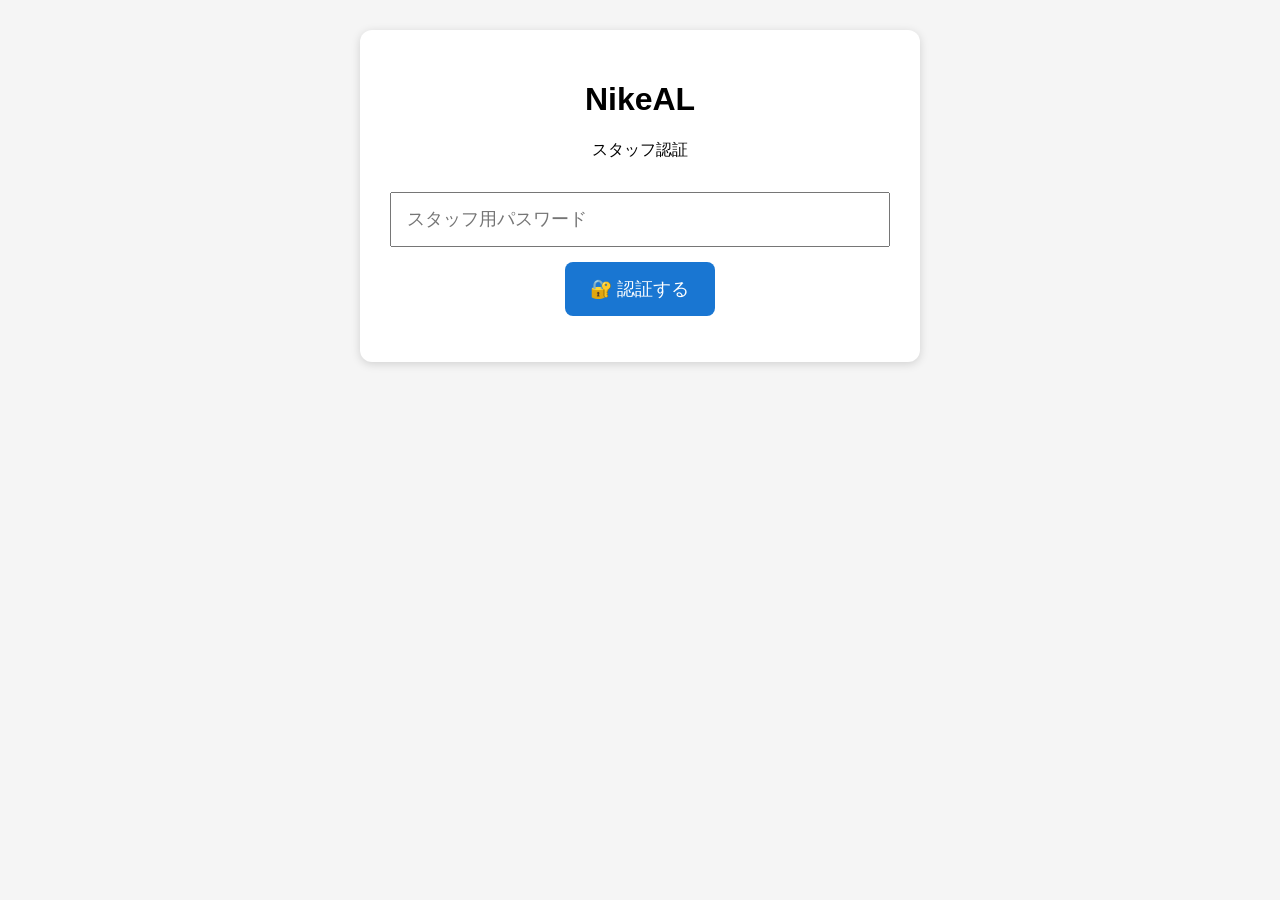
<file: index.html>
<!DOCTYPE html>

<html lang="ja">

<head>

  <meta charset="UTF-8">

  <meta name="viewport" content="width=device-width, initial-scale=1.0">

  <title>NikeAL 管理システム</title>

  <link rel="stylesheet" href="style.css">

</head>

<body>
  <script>
  const staffToken =
    localStorage.getItem("nikeal_staff_token");
  if(!staffToken){
    location.href = "staff-login.html";
  }
</script>

  <div class="container">

    <h1>NikeAL</h1>

    <p>管理システム</p>

    <button onclick="location.href='reception.html'">

      📷 QR受付

    </button>

    <button onclick="location.href='member.html'">

      👤 新規会員登録

    </button>

    <button onclick="location.href='search.html'">

      🔍 会員検索

    </button>

    <button onclick="location.href='history.html?v=2'">

      📖 レッスン履歴

    </button>

  </div>

</body>

</html>
</file>
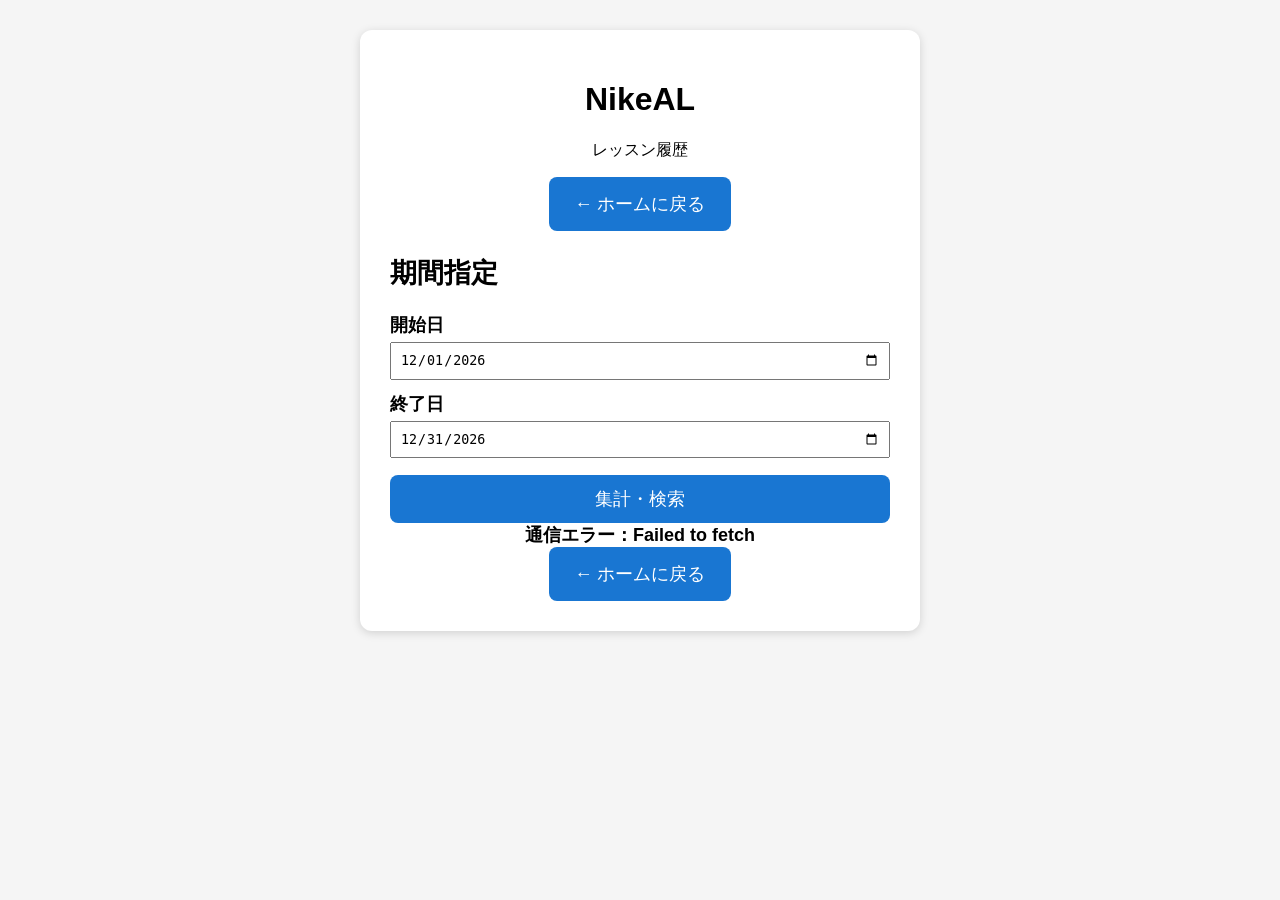
<file: history.html>
<!DOCTYPE html>

<html lang="ja">

<head>

  <meta charset="UTF-8">

  <meta name="viewport" content="width=device-width, initial-scale=1.0">

  <title>レッスン履歴 - NikeAL</title>

  <link rel="stylesheet" href="style.css">

</head>

<body>

  <div class="container">

    <h1>NikeAL</h1>
    <p>レッスン履歴</p>

    <button onclick="location.href='index.html'">
      ← ホームに戻る
    </button>
    
    <div id="result">
      履歴を取得しています...
    </div>

    <button onclick="location.href='index.html'">
      ← ホームに戻る
    </button>
  </div>

  <script src="history.js?v=2"></script>

</body>
</html>
</file>
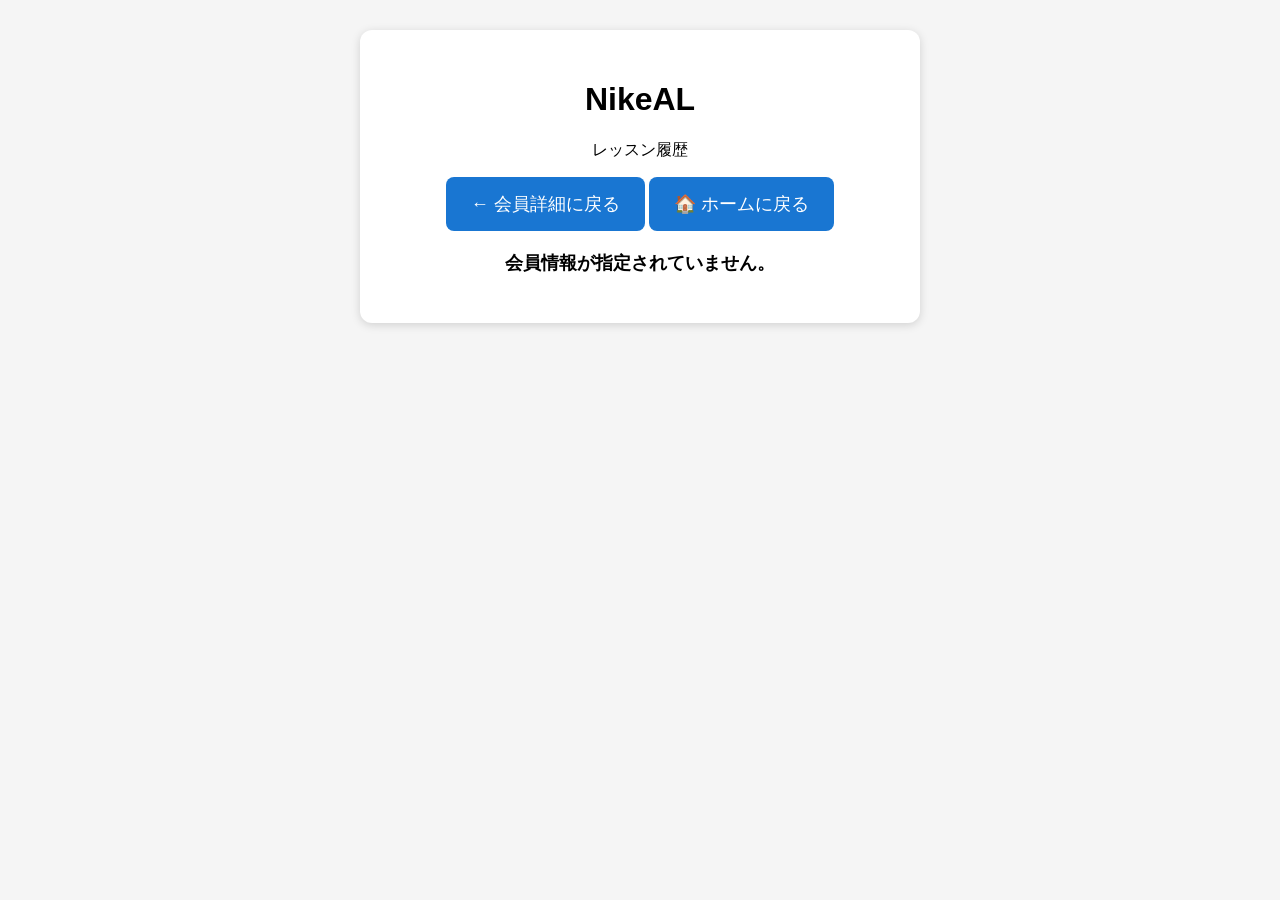
<file: lesson-history.html>
<!DOCTYPE html>

<html lang="ja">

<head>
  <meta charset="UTF-8">
  <meta name="viewport" content="width=device-width, initial-scale=1.0">
  <title>レッスン履歴 - NikeAL</title>
  <link rel="stylesheet" href="style.css">
</head>

<body>
  <div class="container">
    <h1>NikeAL</h1>
    <p>レッスン履歴</p>

    <button id="backButton">
      ← 会員詳細に戻る
    </button>

    <button onclick="location.href='index.html'">
      🏠 ホームに戻る
    </button>

    <div id="result">
      履歴を取得しています...
    </div>
  </div>

  <script src="lesson-history.js?v=1"></script>

</body>
</html>
</file>
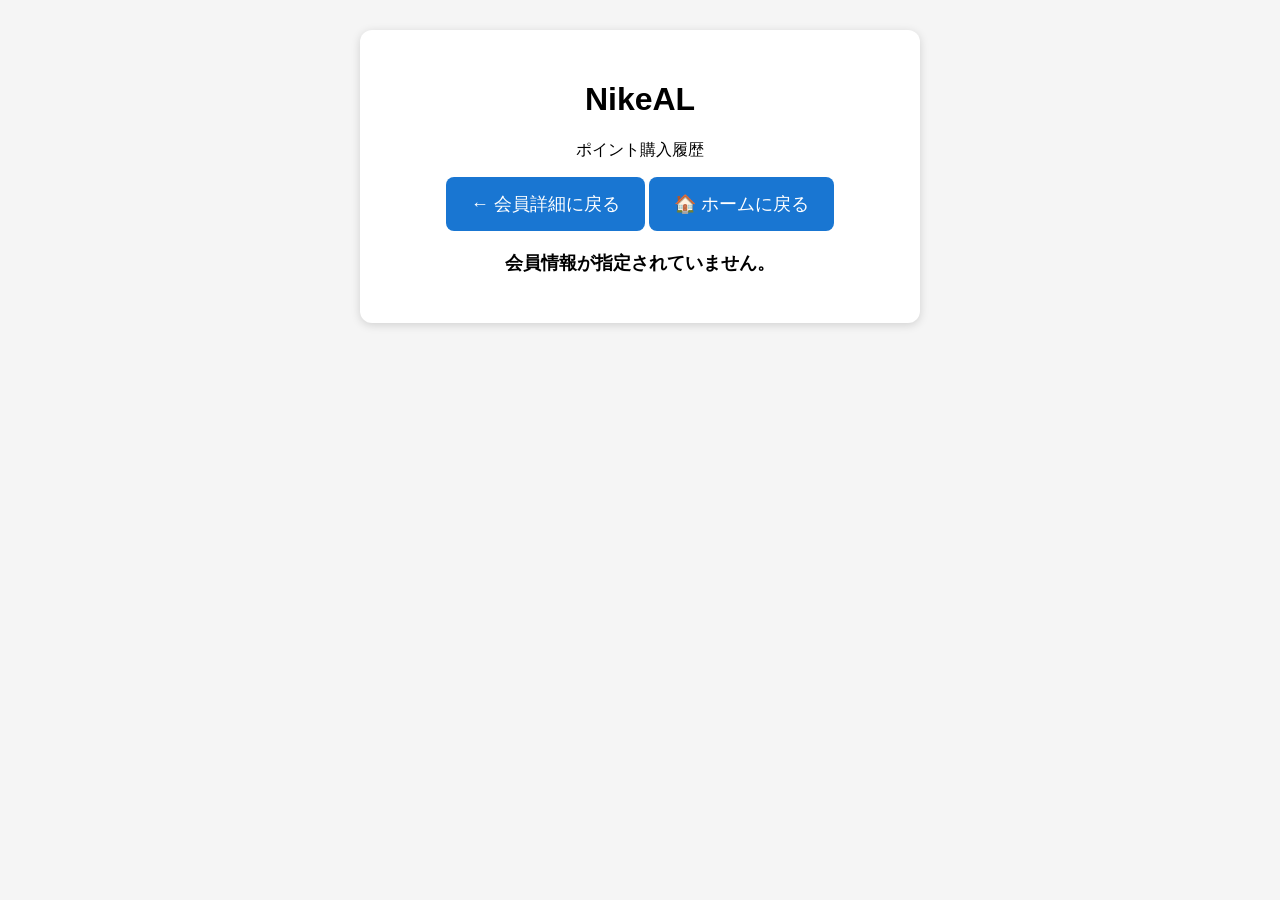
<file: point-history.html>
<!DOCTYPE html>

<html lang="ja">
<head>
  <meta charset="UTF-8">
  <meta name="viewport" content="width=device-width, initial-scale=1.0">
  <title>ポイント購入履歴 - NikeAL</title>
  <link rel="stylesheet" href="style.css">
</head>

<body>
  <div class="container">
    <h1>NikeAL</h1>
    <p>ポイント購入履歴</p>

    <button id="backButton">
      ← 会員詳細に戻る
    </button>

    <button onclick="location.href='index.html'">
      🏠 ホームに戻る
    </button>

    <div id="result">
      履歴を取得しています...
    </div>
  </div>

  <script src="point-history.js?v=1"></script>

</body>
</html>
</file>
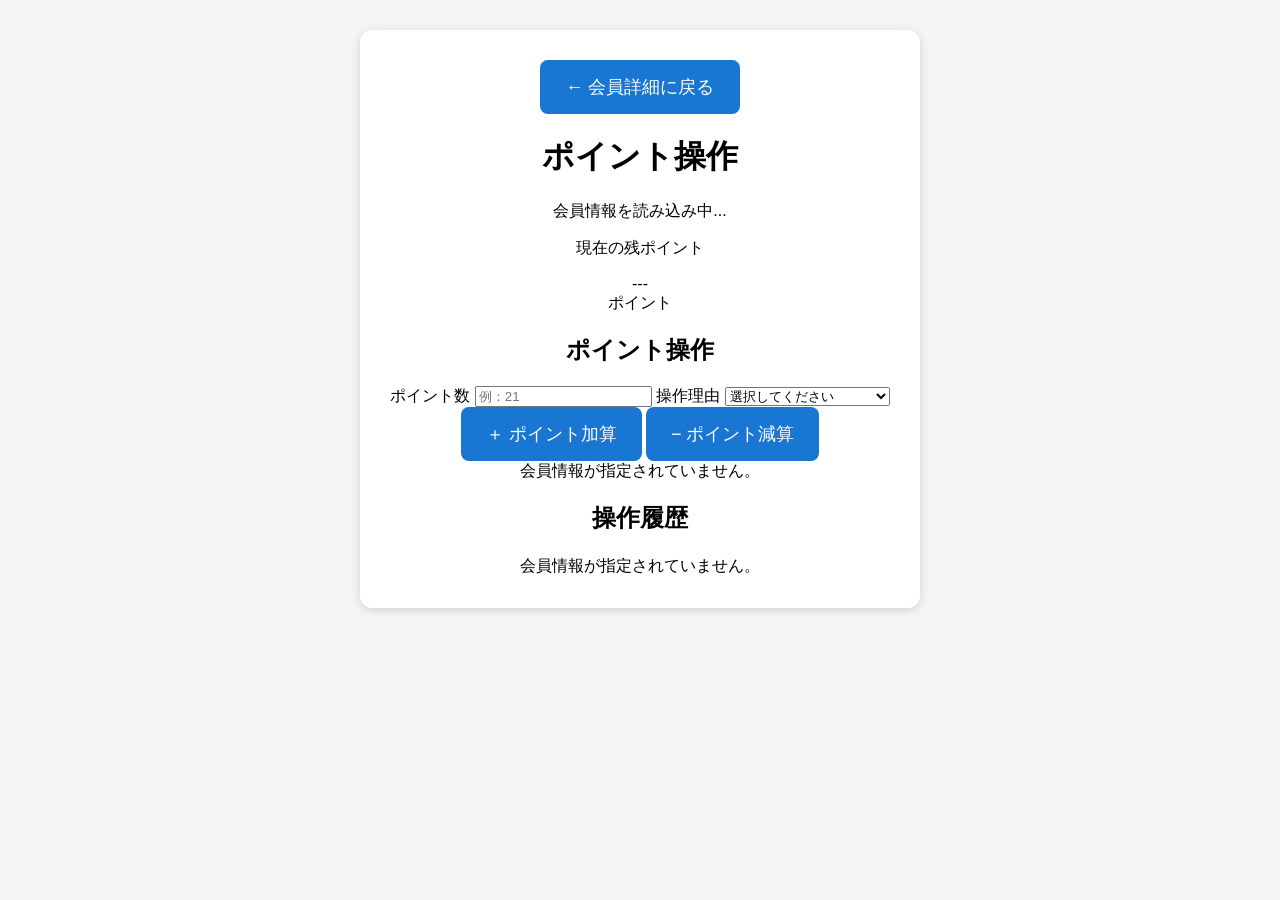
<file: point-manage.html>
<!DOCTYPE html>

<html lang="ja">

<head>

  <meta charset="UTF-8">

  <meta name="viewport" content="width=device-width, initial-scale=1.0">

  <title>ポイント操作</title>

  <link rel="stylesheet" href="style.css">

</head>

<body>

  <div class="container">
    <button type="button" onclick="history.back()">← 会員詳細に戻る</button>
    
    <h1>ポイント操作</h1>

    <div id="memberInfo">

      <p>会員情報を読み込み中...</p>

    </div>

    <div class="point-box">

      <p>現在の残ポイント</p>

      <div id="remainingPoints">---</div>

      <span>ポイント</span>

    </div>

    <div class="manage-box">

      <h2>ポイント操作</h2>

      <label for="pointAmount">ポイント数</label>

      <input

        type="number"

        id="pointAmount"

        min="1"

        placeholder="例：21"

      >

      <label for="operationReason">操作理由</label>

      <select id="operationReason">

        <option value="">選択してください</option>

        <option value="POINT QUICからの移行">POINT QUICからの移行</option>

        <option value="ポイント調整">ポイント調整</option>

        <option value="返還">返還</option>

        <option value="その他">その他</option>

      </select>

      <div class="button-row">

        <button type="button" id="addPointBtn">

          ＋ ポイント加算

        </button>

        <button type="button" id="subtractPointBtn">

          − ポイント減算

        </button>

      </div>

    </div>

    <div id="message"></div>

    <div class="history-box">

      <h2>操作履歴</h2>

      <div id="pointHistory">

        まだ操作履歴はありません。

      </div>

    </div>

  </div>

  <script src="point-manage.js"></script>

</body>

</html>
</file>
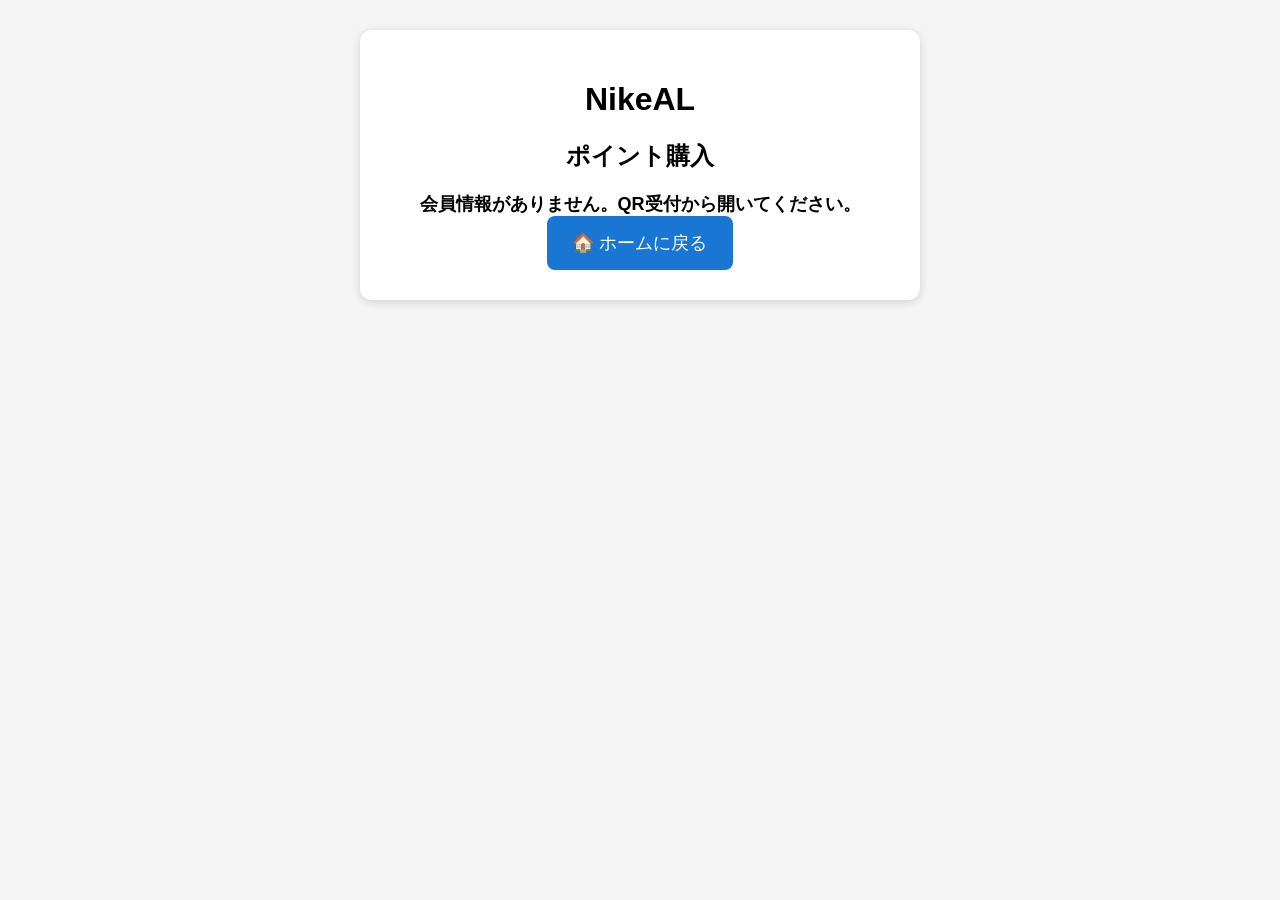
<file: points.html>
<!DOCTYPE html>

<html lang="ja">

<head>

  <meta charset="UTF-8">

  <meta name="viewport" content="width=device-width, initial-scale=1.0">

  <title>NikeAL ポイント購入</title>

  <link rel="stylesheet" href="style.css">

</head>

<body>

  <div class="container">

    <h1>NikeAL</h1>

    <h2>ポイント購入</h2>

    <div id="result">

      会員情報を取得しています...

    </div>

    <button id="homeButton" onclick="location.href='index.html'">

      🏠 ホームに戻る

    </button>

  </div>

  <script src="points.js?v=2"></script>

</body>

</html>
</file>
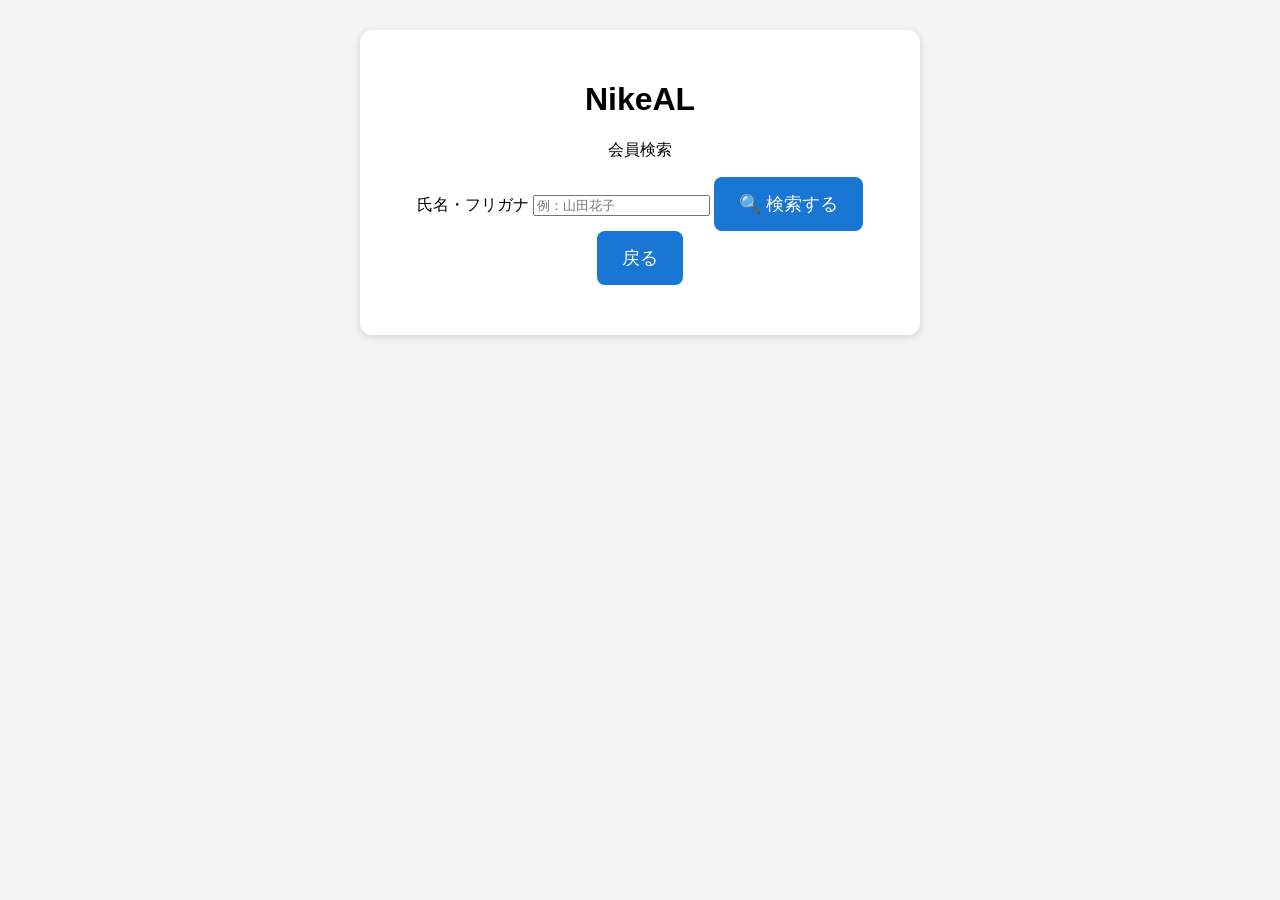
<file: search.html>
<!DOCTYPE html>
<html lang="ja">

<head>
  <meta charset="UTF-8">
  <meta name="viewport" content="width=device-width, initial-scale=1.0">
  <title>会員検索 - NikeAL</title>
  <link rel="stylesheet" href="style.css">
</head>

<body>

  <div class="container">
    <h1>NikeAL</h1>
    <p>会員検索</p>
    <div id="searchForm">

      <label>
        氏名・フリガナ
        <input
          type="text"
          id="keyword"
          placeholder="例：山田花子"
        >
      </label>

      <button id="searchButton">
        🔍 検索する
      </button>

      <button onclick="location.href='index.html'">
        戻る
      </button>
    </div>

    <div id="result"></div>
  </div>
  
  <script src="search.js?v=1"></script>

</body>
</html>
</file>
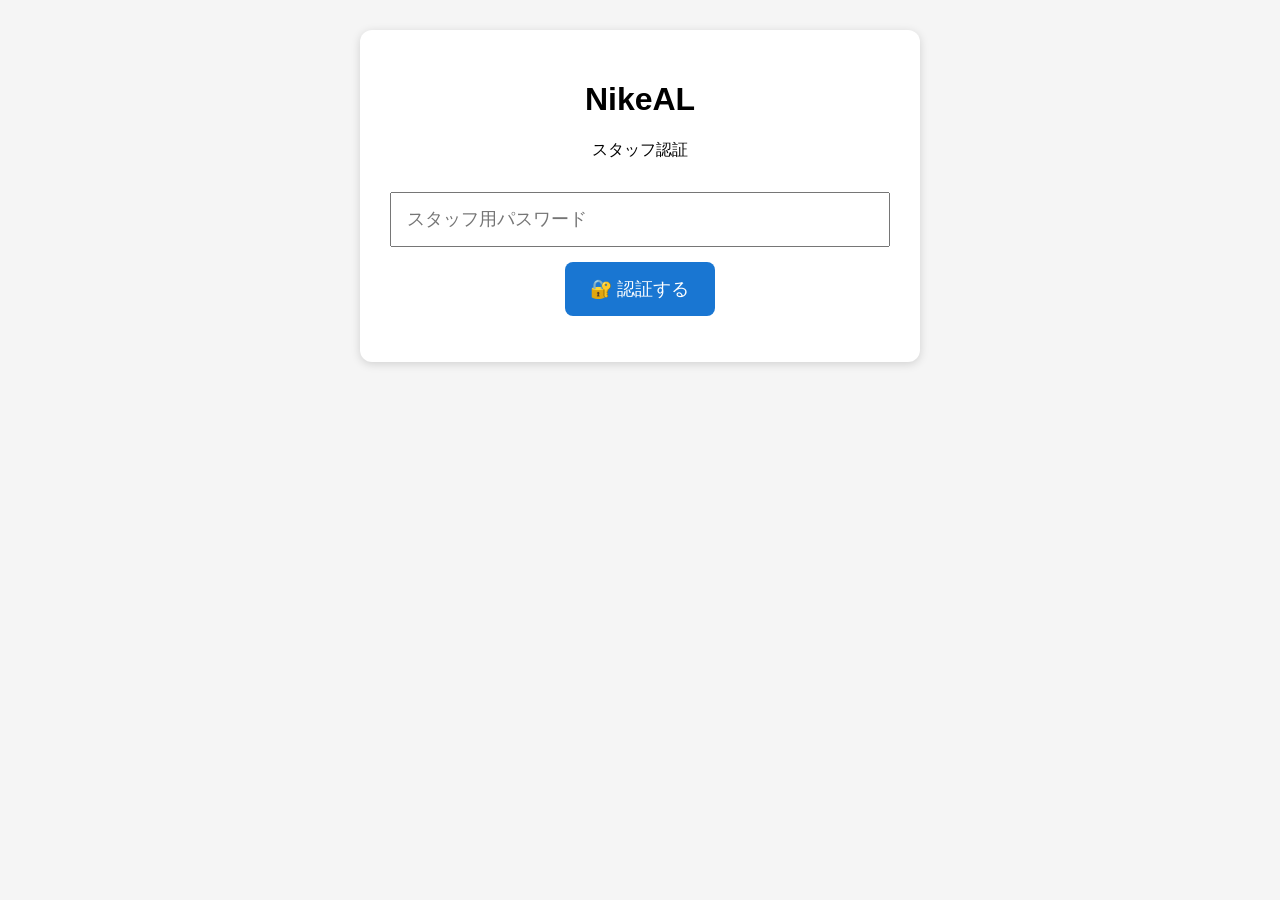
<file: staff-login.html>
<!DOCTYPE html>

<html lang="ja">

<head>

  <meta charset="UTF-8">

  <meta name="viewport" content="width=device-width, initial-scale=1.0">

  <title>NikeAL スタッフ認証</title>

  <link rel="stylesheet" href="style.css">

</head>

<body>

  <div class="container">

    <h1>NikeAL</h1>

    <p>スタッフ認証</p>

    <div id="loginArea">

      <input

        type="password"

        id="password"

        placeholder="スタッフ用パスワード"

        style="

          width:100%;

          box-sizing:border-box;

          padding:15px;

          font-size:18px;

          margin:15px 0;

        "

      >

      <button id="loginButton">

        🔐 認証する

      </button>

      <p id="message"></p>

    </div>

  </div>

  <script>

    const GAS_URL =

      "https://script.google.com/macros/s/AKfycby_VpnfCPFYXOVXNM-34rlEqUwPAQ89iAh_y9a5ku2f3N7UT-xQwWhsHm6lv62p0j2m/exec";

    document

      .getElementById("loginButton")

      .addEventListener("click", function(){

        const password =

          document.getElementById("password").value;

        if(!password){

          document.getElementById("message").textContent =

            "パスワードを入力してください";

          return;

        }

        fetch(GAS_URL, {

          method:"POST",

          mode:"cors",

          body:JSON.stringify({

            action:"createStaffToken",

            password:password

          })

        })

        .then(response => response.json())

        .then(result => {

          if(!result.success){

            document.getElementById("message").textContent =

              result.message || "認証に失敗しました";

            return;

          }

          // トークンを保存

          localStorage.setItem(

            "nikeal_staff_token",

            result.token

          );

          // 管理画面へ

          location.href = "index.html";

        })

        .catch(error => {

          console.error(error);

          document.getElementById("message").textContent =

            "通信エラー：" + error.message;

        });

      });

  </script>

</body>

</html>
</file>
<file: style.css>
body{
  font-family: Arial, sans-serif;
  background:#f5f5f5;
  margin:0;
  padding:30px;
}

.container{
  max-width:500px;
  margin:auto;
  background:white;
  padding:30px;
  border-radius:12px;
  box-shadow:0 2px 10px rgba(0,0,0,.15);
  text-align:center;
}

button{
  padding:15px 25px;
  font-size:18px;
  cursor:pointer;
  border:none;
  border-radius:8px;
  background:#1976d2;
  color:white;
}

#reader{
  margin-top:20px;
}

#result{
  margin-top:20px;
  font-size:18px;
  font-weight:bold;
}

/* ポイント操作履歴 */
.point-history-item {
  display: flex;
  flex-wrap: wrap;
  align-items: center;
  gap: 6px 12px;
  padding: 8px 0;
  font-size: 14px;
}

.point-history-item span {
  overflow-wrap: anywhere;
}

.point-history-item span:first-child {
  color: #666;
  font-size: 12px;
}

.point-history-item span:nth-child(4),
.point-history-item span:nth-child(5) {
  font-weight: bold;
}

#pointHistory {
  line-height: 1.5;
}
</file>
